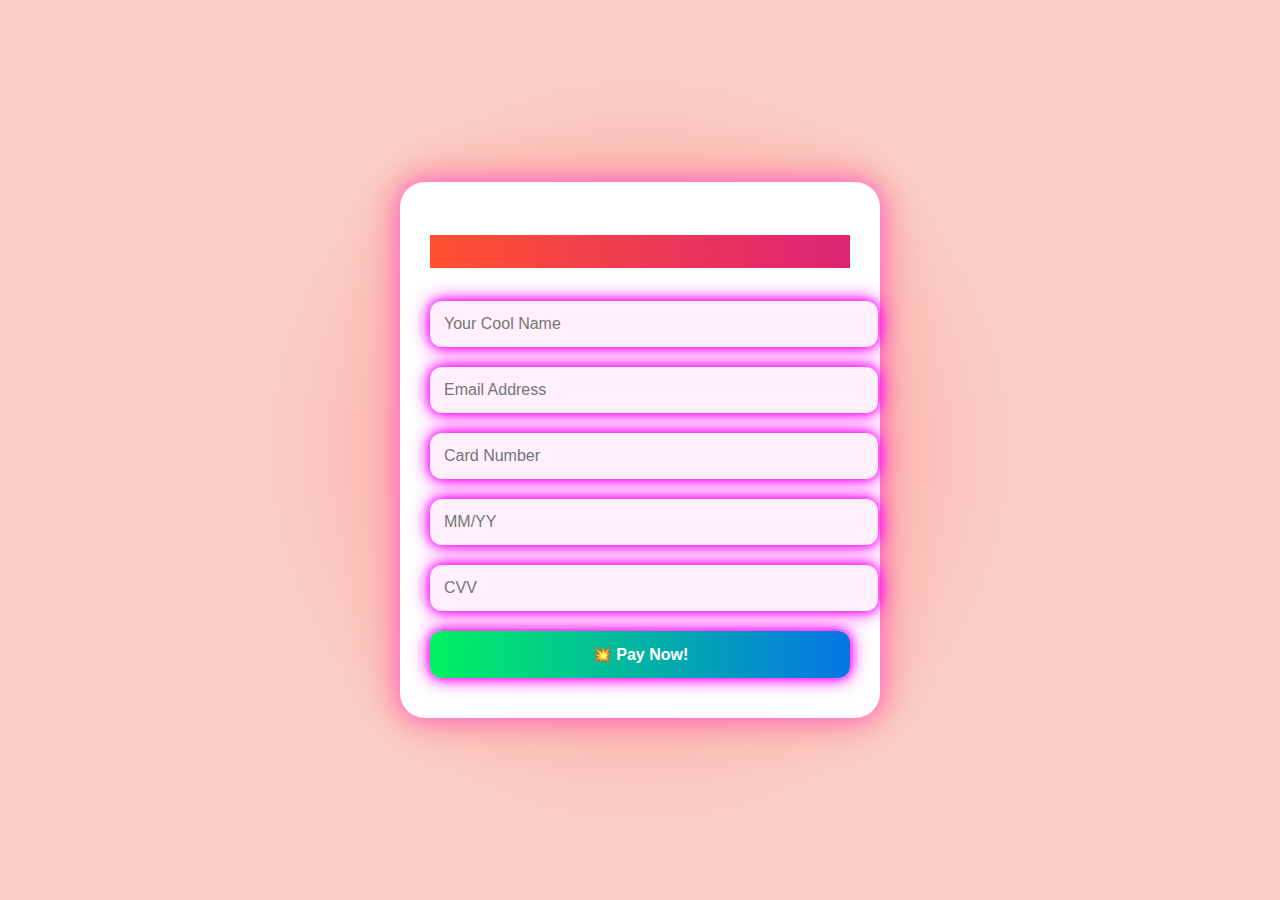
<file: Checkout.html>
<!DOCTYPE html>
<html lang="en">
<head>
  <meta charset="UTF-8" />
  <meta name="viewport" content="width=device-width, initial-scale=1.0"/>
  <title>🎉 Crazy Payment | MIVI Aachi Products</title>
  <style>
    body {
      margin: 0;
      padding: 0;
      font-family: 'Comic Sans MS', cursive, sans-serif;
      background: radial-gradient(circle, #ff9a9e, #fad0c4, #fad0c4);
      display: flex;
      justify-content: center;
      align-items: center;
      height: 100vh;
      overflow: hidden;
    }

    .container {
      position: relative;
      width: 90%;
      max-width: 420px;
      background: white;
      border-radius: 25px;
      padding: 30px;
      box-shadow: 0 0 25px #ff61d2, 0 0 50px #fe9090;
      text-align: center;
      animation: popIn 1s ease-out;
      z-index: 1;
    }

    @keyframes popIn {
      0% { transform: scale(0.5); opacity: 0; }
      100% { transform: scale(1); opacity: 1; }
    }

    h2 {
      font-size: 28px;
      background: linear-gradient(to right, #ff512f, #dd2476);
      color: transparent;
      animation: rainbowText 2s linear infinite;
    }

    @keyframes rainbowText {
      0% { filter: hue-rotate(0deg); }
      100% { filter: hue-rotate(360deg); }
    }

    input, button {
      width: 100%;
      padding: 14px;
      margin: 10px 0;
      border-radius: 12px;
      font-size: 16px;
      border: none;
      outline: none;
      box-shadow: 0 0 10px #f0f, 0 0 20px #f0f;
    }

    input {
      background: #fff0fb;
      color: #444;
    }

    input:focus {
      box-shadow: 0 0 15px #00f0ff, 0 0 25px #ff00ff;
    }

    button {
      background: linear-gradient(to right, #00f260, #0575e6);
      color: white;
      font-weight: bold;
      cursor: pointer;
      animation: wiggle 1s infinite alternate;
    }

    @keyframes wiggle {
      0% { transform: rotate(-1deg); }
      100% { transform: rotate(1deg); }
    }

    .thank-you-message {
      font-size: 24px;
      color: #34eb83;
      font-weight: bold;
      animation: boom 1s infinite alternate;
    }

    @keyframes boom {
      0% { transform: scale(1); color: #ff0000; }
      100% { transform: scale(1.2); color: #00ffea; }
    }

    canvas {
      position: fixed;
      top: 0;
      left: 0;
      pointer-events: none;
      z-index: 9999;
    }
  </style>
</head>
<body>
  <canvas id="confetti"></canvas>

  <div class="container" id="paymentContainer">
    <h2>💸 Super Fun Payment</h2>
    <form id="paymentForm">
      <input type="text" placeholder="Your Cool Name" required />
      <input type="email" placeholder="Email Address" required />
      <input type="text" placeholder="Card Number" maxlength="16" required oninput="this.value = this.value.replace(/[^0-9]/g, '')" />
      <input type="text" id="expiry" placeholder="MM/YY" required maxlength="5" />
      <input type="text" id="cvv" placeholder="CVV" maxlength="3" required />
      <button type="submit">💥 Pay Now!</button>
    </form>
  </div>

  <audio id="orderSound" src="./zomato_notif_1.mp3" preload="auto"></audio>

  <script>
    const form = document.getElementById('paymentForm');
    const container = document.getElementById('paymentContainer');
    const sound = document.getElementById('orderSound');
    const expiry = document.getElementById('expiry');
    const canvas = document.getElementById('confetti');
    const ctx = canvas.getContext('2d');

    expiry.addEventListener('input', function () {
      this.value = this.value.replace(/[^0-9/]/g, '');
    });

    function startConfetti() {
      canvas.width = window.innerWidth;
      canvas.height = window.innerHeight;

      const confetti = Array.from({ length: 150 }, () => ({
        x: Math.random() * canvas.width,
        y: Math.random() * canvas.height - canvas.height,
        r: Math.random() * 6 + 4,
        d: Math.random() * 10 + 5,
        color: `hsl(${Math.random() * 360}, 100%, 60%)`,
        tilt: Math.random() * 10 - 10
      }));

      function draw() {
        ctx.clearRect(0, 0, canvas.width, canvas.height);
        confetti.forEach(c => {
          ctx.beginPath();
          ctx.fillStyle = c.color;
          ctx.ellipse(c.x, c.y, c.r, c.r / 2, c.tilt, 0, 2 * Math.PI);
          ctx.fill();
        });
        update();
      }

      function update() {
        confetti.forEach(c => {
          c.y += c.d / 2;
          c.x += Math.sin(c.tilt);
          if (c.y > canvas.height) {
            c.y = -10;
            c.x = Math.random() * canvas.width;
          }
        });
      }

      setInterval(draw, 30);
    }

    form.addEventListener('submit', function(e) {
      e.preventDefault();
      container.innerHTML = '<h2 style="color: #222;">✨ Please wait...</h2>';

      setTimeout(() => {
        container.innerHTML = `
          <h2 class="thank-you-message">🎉 Thank You!<br>Payment Successful!</h2>
          <p>Enjoy your awesome order! 🚀</p>
        `;
        sound.currentTime = 0;
        sound.play().catch(err => console.log("Sound error:", err));
        startConfetti();
      }, 1500);
    });
  </script>
</body>
</html>
</file>
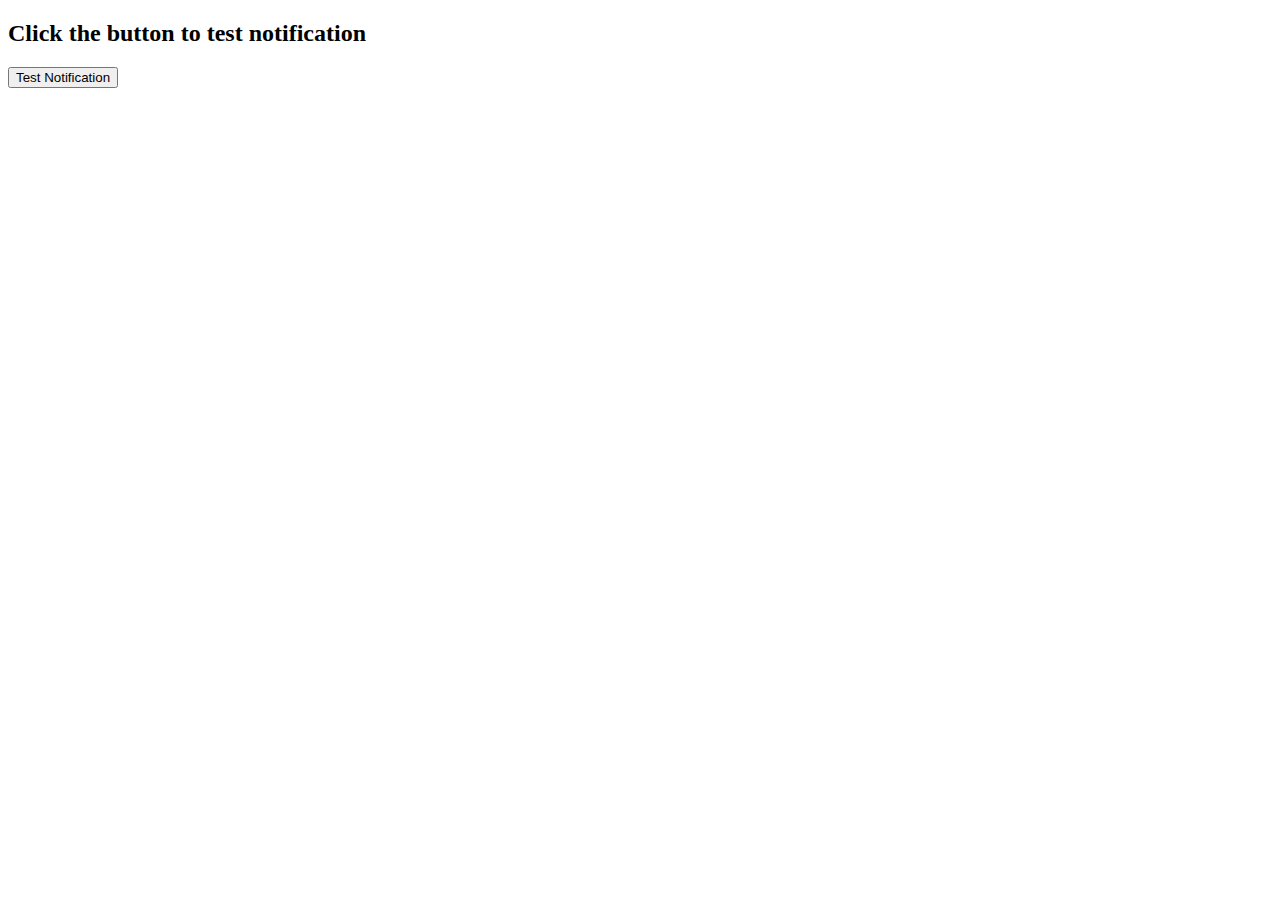
<file: test.html>
<!DOCTYPE html>
<html>
<head>
  <title>Notification Test</title>
</head>
<body>
  <h2>Click the button to test notification</h2>
  <button onclick="testNotification()">Test Notification</button>

  <script>
    function testNotification() {
      if (!("Notification" in window)) {
        alert("Browser does not support notifications.");
        return;
      }

      if (Notification.permission === "granted") {
        new Notification("MIVI Aachi Products", {
          body: "🎉 Your payment was successful!",
          icon: "https://upload.wikimedia.org/wikipedia/commons/a/ac/No_image_available.svg"
        });
      } else if (Notification.permission !== "denied") {
        Notification.requestPermission().then(permission => {
          if (permission === "granted") {
            new Notification("MIVI Aachi Products", {
              body: "🎉 Your payment was successful!",
              icon: "https://upload.wikimedia.org/wikipedia/commons/a/ac/No_image_available.svg"
            });
          } else {
            alert("Notifications blocked.");
          }
        });
      } else {
        alert("You have blocked notifications.");
      }
    }
  </script>
</body>
</html>
</file>
